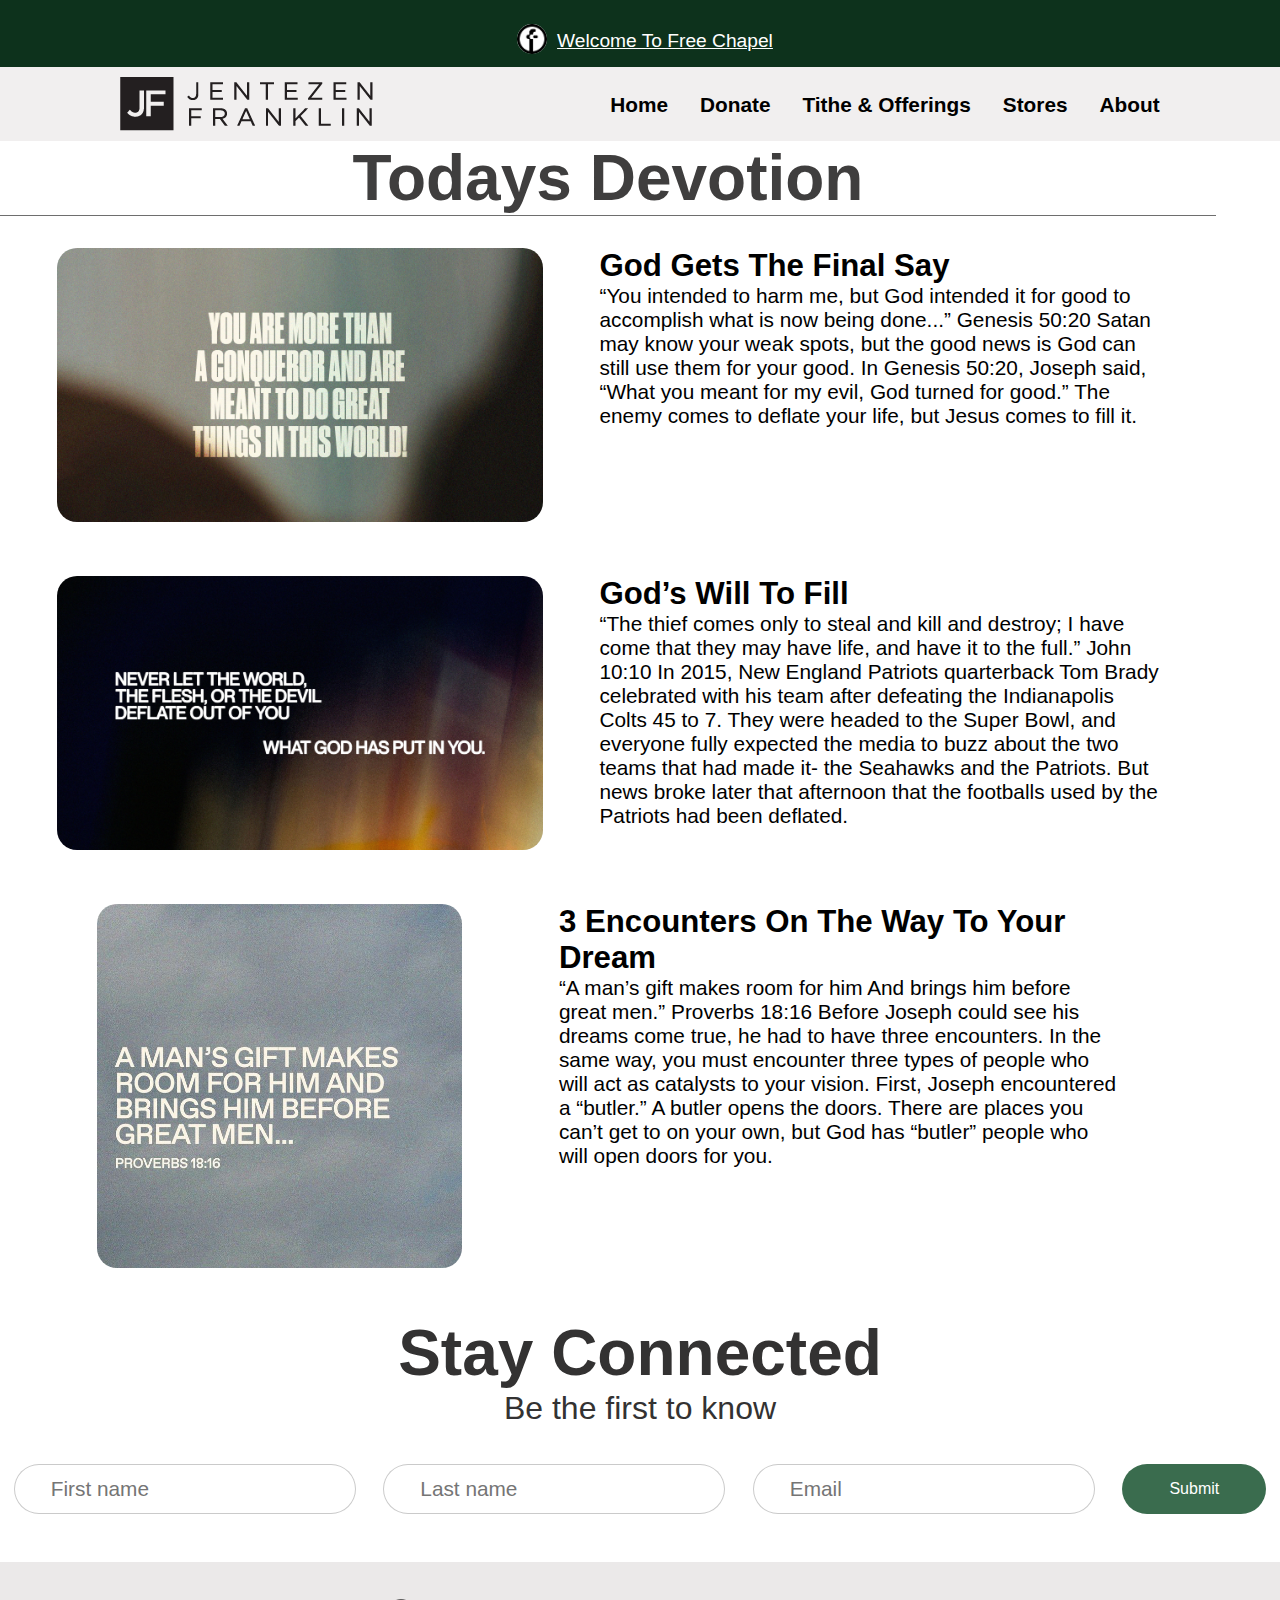
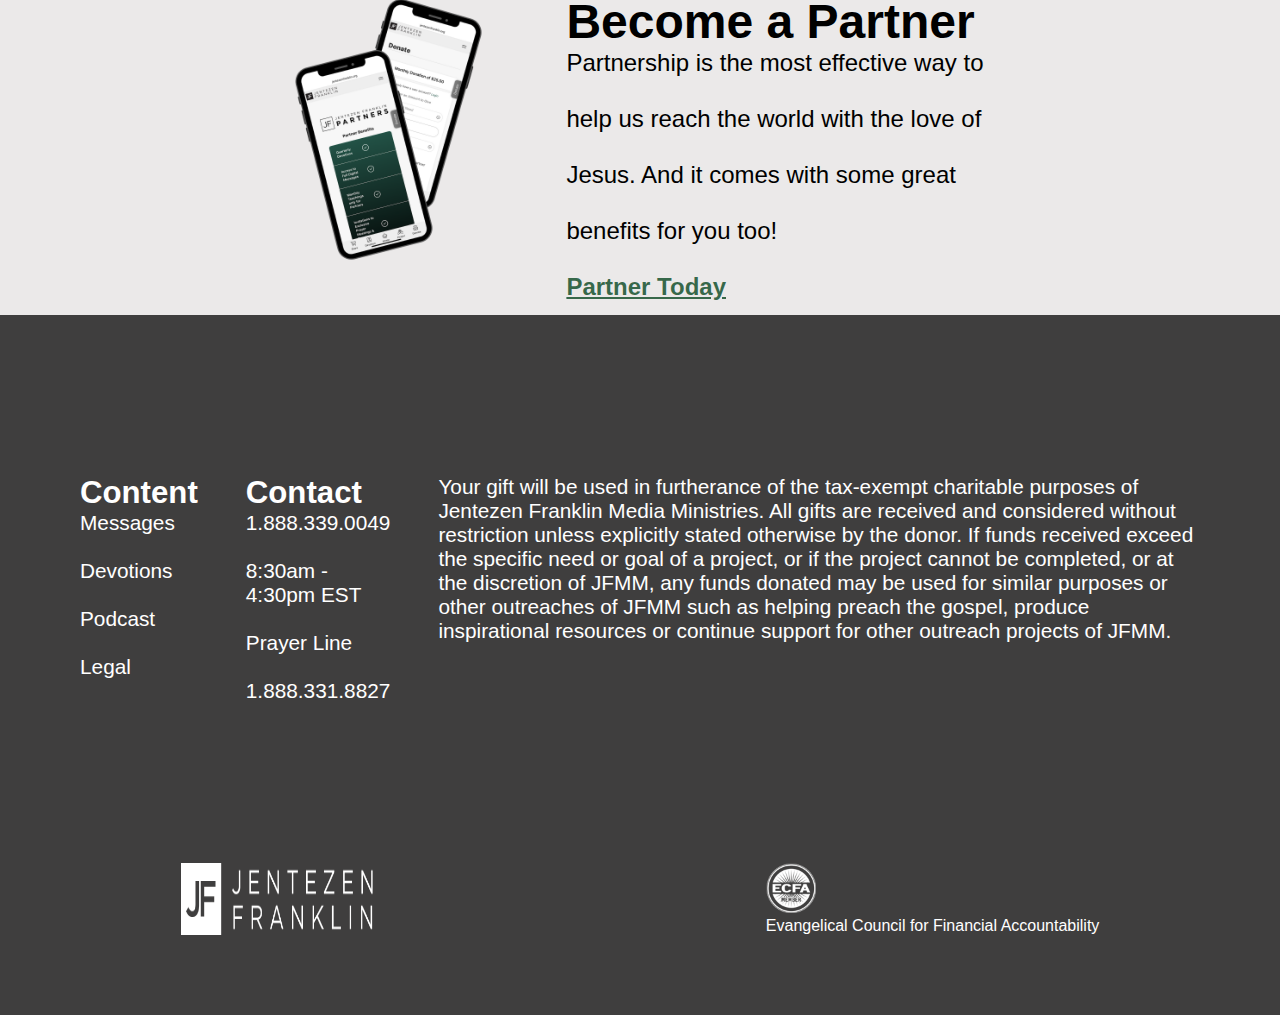
<file: devotion.html>
<!DOCTYPE html>
<html lang="en">
<head>
    <meta charset="UTF-8">
    <meta name="viewport" content="width=device-width, initial-scale=1.0">
    <title>Free Chapel</title>
    <link rel="stylesheet" href="style.css">
</head>
<body>
    <div class="top">
        <img src="logo.jpg" class="span"><a href="index.html">Welcome To Free Chapel</a>
    </div>
    <header>
        <div class="header">
            <img src="free chapel (2).png" alt="">
            <nav>
                <ul>
                    <li><a href="#devotion">Home</a></li>
                    <li><a href="donate.html">Donate</a></li>
                    <li><a href="tithe.html">Tithe & Offerings</a></li>
                    <li><a href="">Stores</a></li>
                    <li><a href="#about">About</a></li>
                </ul>
            </nav>
        </div>
    </header>

    <div id="devotion">
        <div class="devotion">
            <h1>Todays Devotion</h1>
            <div class="devote">
                <img src="free chapel (1).jpg" alt="">
                <div class="devoting">
                    <h2>God Gets The Final Say</h2>
                    <p>“You intended to harm me, but God intended it for good to accomplish what is now being done...” Genesis 50:20
                        Satan may know your weak spots, but the good news is God can still use them for your good. In Genesis 50:20, 
                        Joseph said, “What you meant for my evil, 
                        God turned for good.” The enemy comes to deflate your life, but Jesus comes to fill it. 
                    </p>
                </div>
            </div>
            <br><br><br>
            <div class="devote">
                <img src="free chapel (9).jpg" alt="">
                <div class="devoting">
                    <h2>God’s Will To Fill</h2>
                    <p>“The thief comes only to steal and kill and destroy; I have come that they may have life, and have it to the full.” John 10:10
                        In 2015, New England Patriots quarterback Tom Brady celebrated with his team after defeating the Indianapolis Colts 45 to 7. 
                        They were headed to the Super Bowl, and everyone fully expected the media to buzz about the two teams that had made it- the Seahawks and the Patriots. 
                        But news broke later that afternoon that the footballs used by the Patriots had been deflated.  
                    </p>
                </div>
            </div>
            <br><br><br>
            <div class="devote">
                <img src="free chapel (6).jpg" class="img">
                <div class="devoting">
                    <h2>3 Encounters On The Way To Your Dream</h2>
                    <p>“A man’s gift makes room for him And brings him before great men.” Proverbs 18:16 
                        Before Joseph could see his dreams come true, he had to have three encounters. 
                        In the same way, you must encounter three types of people who will act as catalysts to your vision.
                         First, Joseph encountered a “butler.” A butler opens the doors. 
                         There are places you can’t get to on your own, but God has “butler” people who will open doors for you. 
                    </p>
                </div>
            </div>
        </div>
    </div>

    <div class="connect">
        <h1 class="h">Stay Connected</h1>
        <p>Be the first to know</p> <br> 
        <div class="input">
            <input type="text" placeholder="First name">
            <input type="text" placeholder="Last name">
            <input type="text" placeholder="Email">
            <button>Submit</button>
        </div>
    </div>

    <div class="partner">
        <img src="phone logo.png" alt="">
        <div class="part">
            <h1>Become a Partner</h1>
            <p>Partnership is the most effective way to <br><br>help us reach the world with the love of 
                <br><br>Jesus. And it comes with some great <br><br>benefits for you too! <br> <br>
            </p>
            <a href="">Partner Today</a>
        </div>
    </div>
</div>

    <footer>
        <div class="footer">
            <li>
                <h2>Content</h2>
                <a href="">Messages</a><br>
                <a href="">Devotions</a><br>
                <a href="">Podcast</a><br>
                <a href="">Legal</a>
            </li>
            <li>
                <h2>Contact</h2>
                <a href="">1.888.339.0049</a><br>
                <a href="">8:30am - 4:30pm EST</a><br>
                <p>Prayer Line</p><br>
                <a href="">1.888.331.8827</a>
                <p></p>
            </li>
            <li>
                <p>Your gift will be used in furtherance of the tax-exempt charitable purposes of Jentezen Franklin Media Ministries. 
                    All gifts are received and considered without restriction unless explicitly stated otherwise by the donor. 
                    If funds received exceed the specific need or goal of a project, or if the project cannot be completed, 
                    or at the discretion of JFMM, any funds donated may be used for similar purposes or other outreaches of JFMM such as 
                    helping preach the gospel, produce inspirational resources or continue support for other outreach projects of JFMM.
                </p>
            </li>
        </div>
        <div class="divs">
            <div class="final">
                <img src="free chapel (3).png" alt="">
                <div class="fin">
                    <img src="free chapel logo.png" alt="">
                    <p>Evangelical Council for
                        Financial Accountability
                    </p>
                </div>
            </div>
        </div>
    </footer>
</body>
</html>
</file>
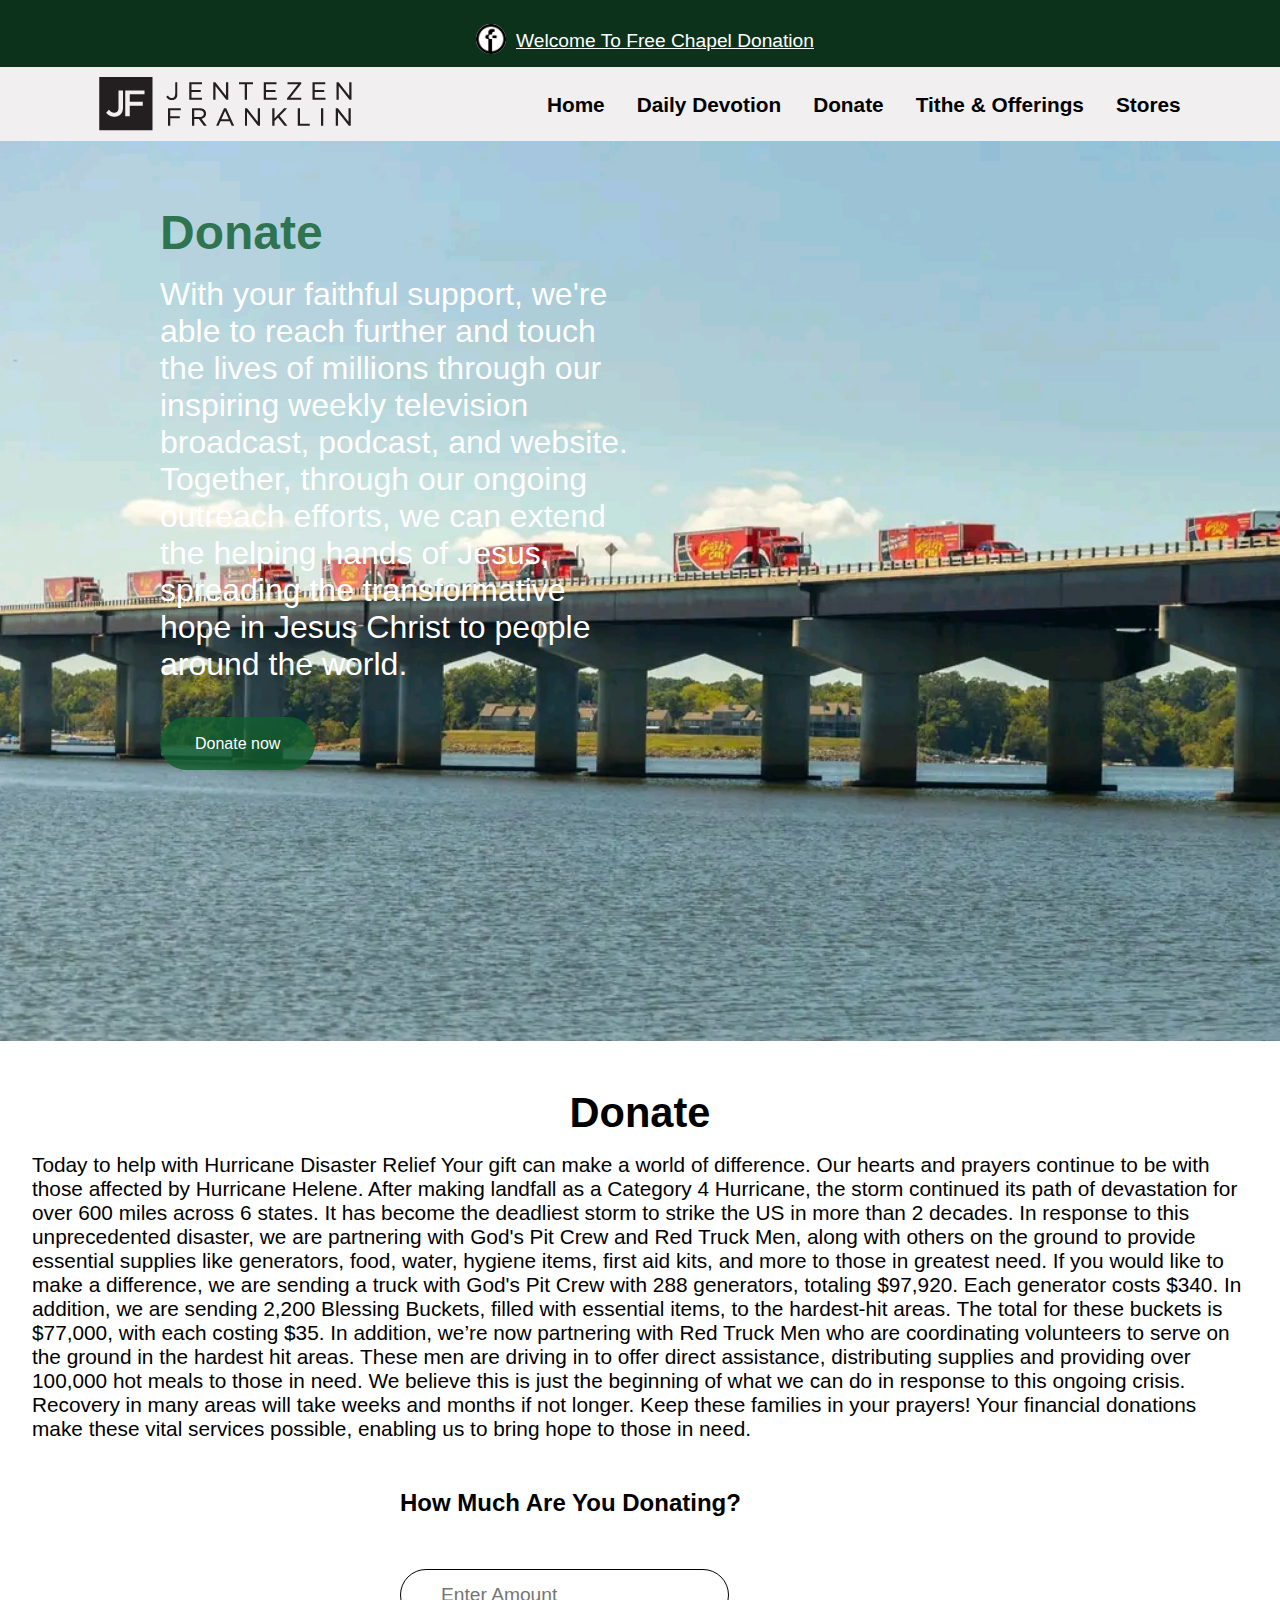
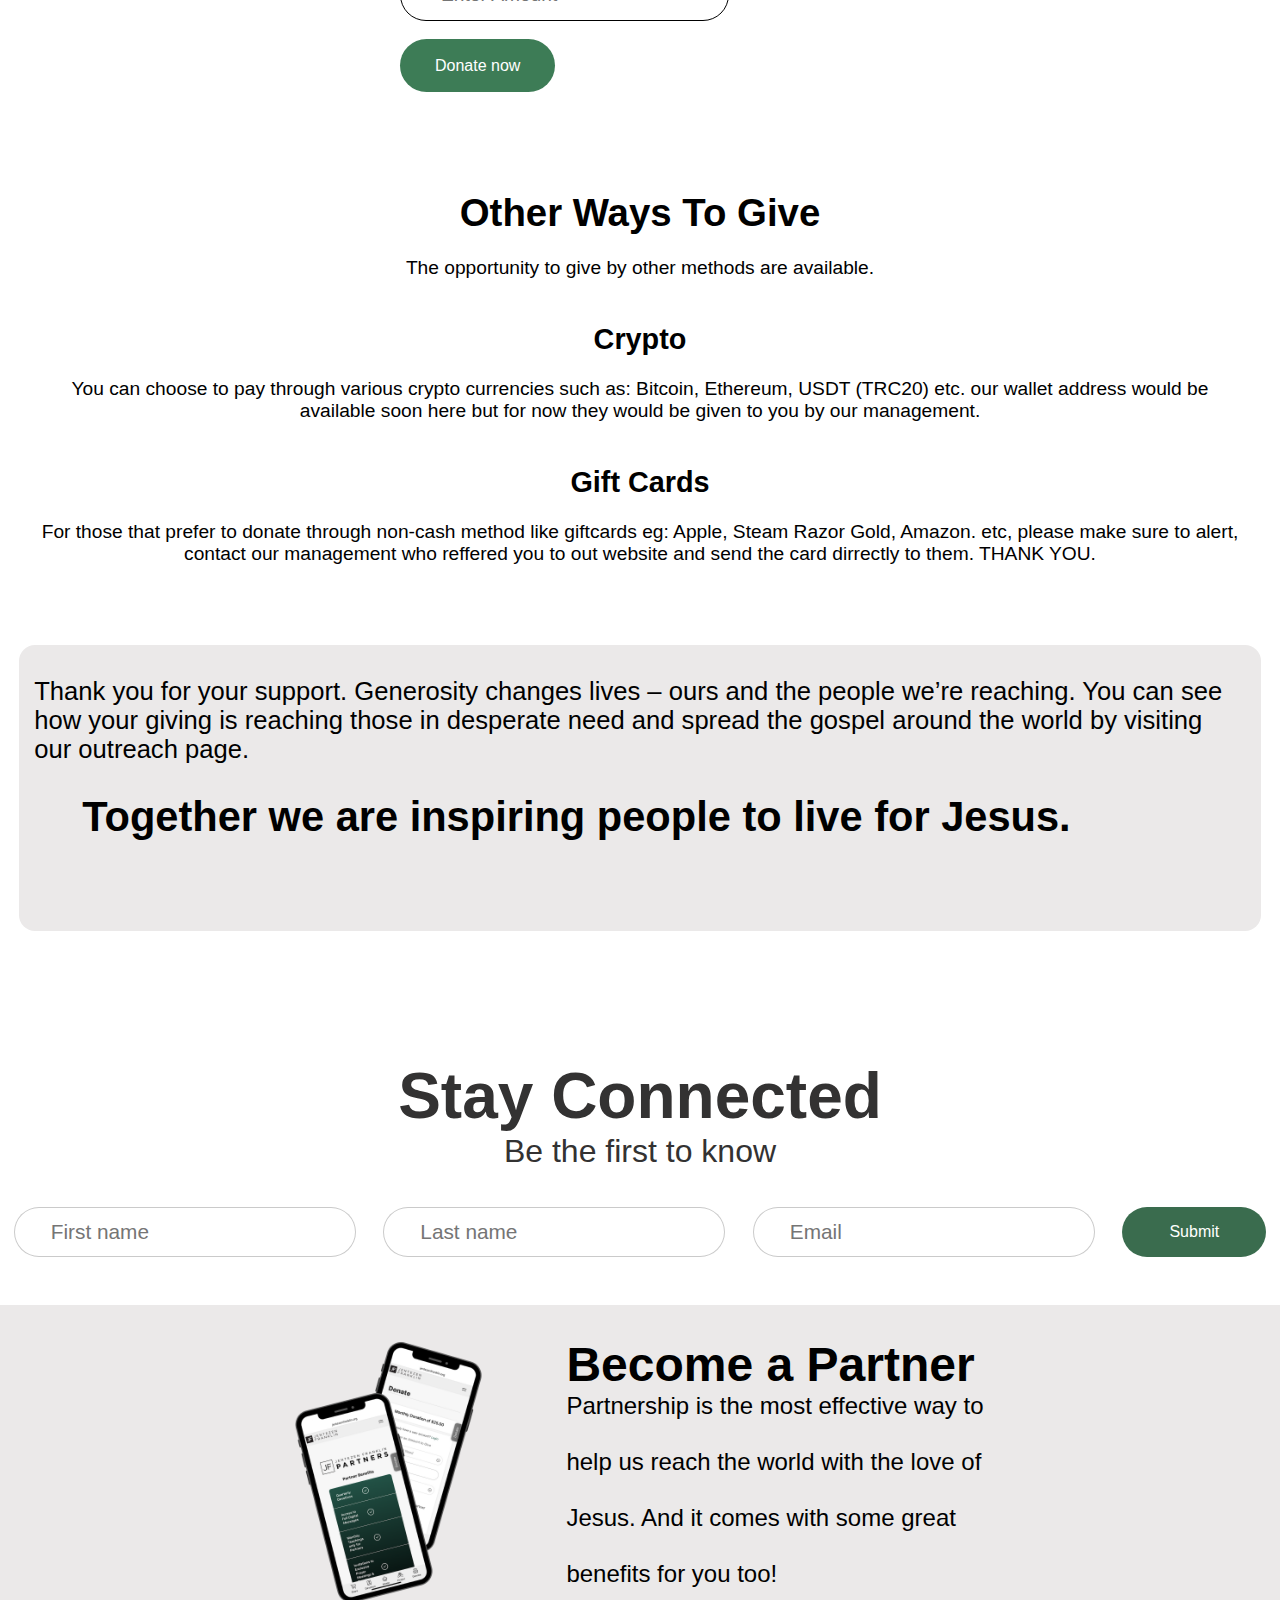
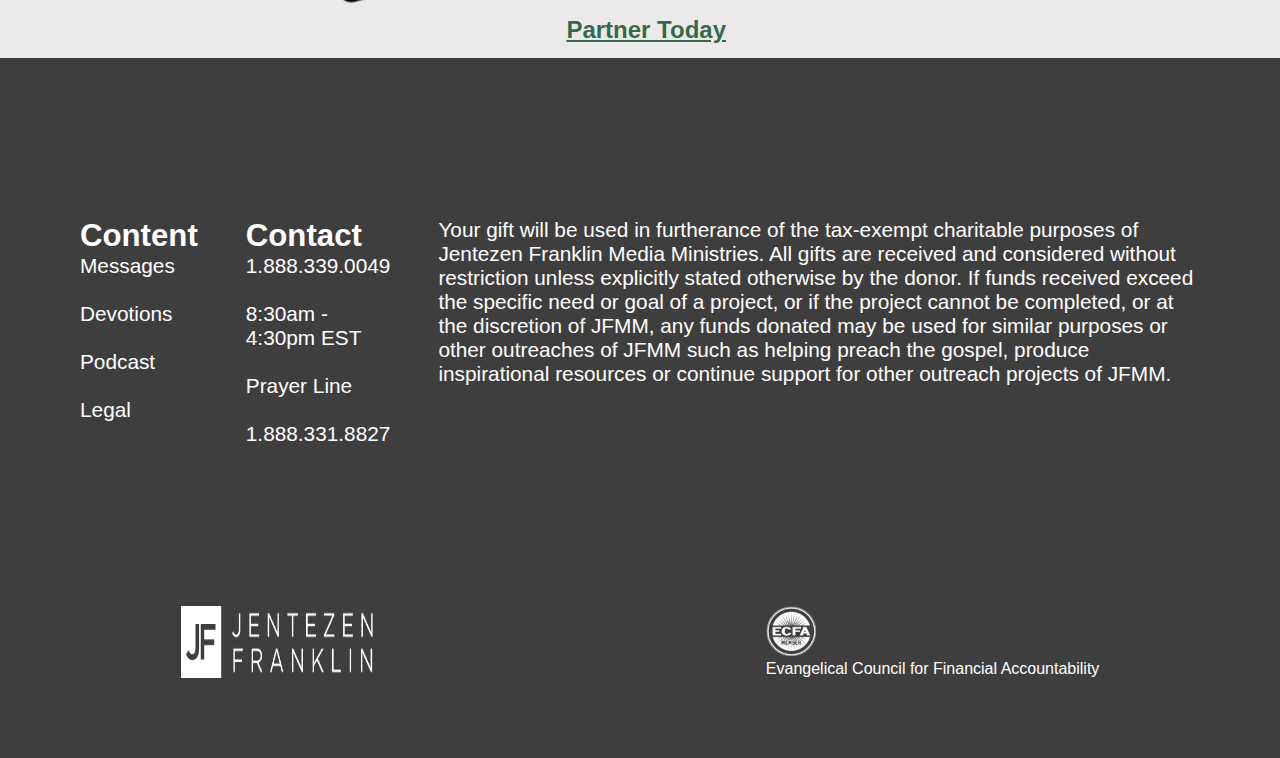
<file: donate.html>
<!DOCTYPE html>
<html lang="en">
<head>
    <meta charset="UTF-8">
    <meta name="viewport" content="width=device-width, initial-scale=1.0">
    <title>Free Chapel</title>
    <link rel="stylesheet" href="style.css">
</head>
<body>
    <div class="top">
        <img src="logo.jpg" class="span"><a href="index.html">Welcome To Free Chapel Donation</a>
    </div>
    <header>
        <div class="header">
            <img src="free chapel (2).png" alt="">
            <nav>
                <ul>
                    <li><a href="#donate">Home</a></li>
                    <li><a href="devotion.html">Daily Devotion</a></li>
                    <li><a href="#payment">Donate</a></li>
                    <li><a href="tithe.html">Tithe & Offerings</a></li>
                    <li><a href="">Stores</a></li>
                </ul>
            </nav>
        </div>
    </header>

    <div id="donate">
        <div class="donate">
            <div class="donners">
                <div class="doning">
                    <h2>Donate</h2>
                    <p>With your faithful support, we're able to reach further and touch the lives of millions through our inspiring weekly television
                        broadcast, podcast, and website. Together, through our ongoing outreach efforts, we can extend the helping hands of Jesus, 
                        spreading the transformative hope in Jesus Christ to people around the world.
                    </p> <br>
                    <a href="#payment">Donate now</a>
                </div>
            </div>
            <div class="donating">
                <h1>Donate</h1>
                <p>Today to help with Hurricane Disaster Relief
     
    
                    Your gift can make a world of difference.
                     
                    
                    Our hearts and prayers continue to be with those affected by Hurricane Helene. After making landfall as a Category 4 Hurricane, the storm continued its path of devastation for over 600 miles across 6 states. It has become the deadliest storm to strike the US in more than 2 decades. 
                    
                    In response to this unprecedented disaster, we are partnering with God's Pit Crew and Red Truck Men, along with others on the ground to provide essential supplies like generators, food, water, hygiene items, first aid kits, and more to those in greatest need.
                    
                    If you would like to make a difference, we are sending a truck with God's Pit Crew with 288 generators, totaling $97,920. Each generator costs $340. In addition, we are sending 2,200 Blessing Buckets, filled with essential items, to the hardest-hit areas. The total for these buckets is $77,000, with each costing $35.
                    
                    In addition, we’re now partnering with Red Truck Men who are coordinating volunteers to serve on the ground in the hardest hit areas. These men are driving in to offer direct assistance, distributing supplies and providing over 100,000 hot meals to those in need.
                    
                    We believe this is just the beginning of what we can do in response to this ongoing crisis. Recovery in many areas will take weeks and months if not longer. Keep these families in your prayers! Your financial donations make these vital services possible, enabling us to bring hope to those in need.
                </p>
            </div>
        </div>
    </div>

    <div id="payment">
        <div class="payment">
            <div class="paynow">
                <h2>How Much Are You Donating?</h2> <br> <br>
                <input type="number" placeholder="Enter Amount"> <br><br><br>
                <a href="buy.html">Donate now</a> <br><br><br>
                </div>
            </div>
        </div>
    </div>

    <div class="extra">
        <div class="note">
            <h1>Other Ways To Give</h1> <br>
            <p>The opportunity to give by other methods are available. </p> <br><br>
            <h2>Crypto</h2> <br>
            <p>You can choose to pay through various crypto currencies such as: Bitcoin, Ethereum, USDT (TRC20) etc.
              our wallet address would be available soon here but for now they would be given to you by our management.
            </p> <br><br>
            <h2>Gift Cards</h2> <br>
            <p>For those that prefer to donate through non-cash method like giftcards eg: Apple, Steam Razor Gold, 
                Amazon. etc, please make sure to alert, contact our management who reffered
                you to out website and send the card dirrectly to them. THANK YOU. 
            </p>
        </div>
    </div>

    <div class="thank">
        <div class="thanks">
            <p>Thank you for your support. Generosity changes lives – ours and the people we’re reaching. 
                You can see how your giving is reaching those in desperate need and spread the gospel around the world by visiting our outreach page.
            </p> <br>
            <h1>Together we are inspiring people to live for Jesus.</h1>
        </div>
    </div>

    <div class="connect">
        <h1 class="h">Stay Connected</h1>
        <p>Be the first to know</p> <br> 
        <div class="input">
            <input type="text" placeholder="First name">
            <input type="text" placeholder="Last name">
            <input type="text" placeholder="Email">
            <button>Submit</button>
        </div>
    </div>

    <div class="partner">
        <img src="phone logo.png" alt="">
        <div class="part">
            <h1>Become a Partner</h1>
            <p>Partnership is the most effective way to <br><br>help us reach the world with the love of 
                <br><br>Jesus. And it comes with some great <br><br>benefits for you too! <br> <br>
            </p>
            <a href="">Partner Today</a>
        </div>
    </div>
</div>

    <footer>

        <div class="footer">
            <li>
                <h2>Content</h2>
                <a href="">Messages</a><br>
                <a href="">Devotions</a><br>
                <a href="">Podcast</a><br>
                <a href="">Legal</a>
            </li>
            <li>
                <h2>Contact</h2>
                <a href="">1.888.339.0049</a><br>
                <a href="">8:30am - 4:30pm EST</a><br>
                <p>Prayer Line</p><br>
                <a href="">1.888.331.8827</a>
                <p></p>
            </li>
            <li>
                <p>Your gift will be used in furtherance of the tax-exempt charitable purposes of Jentezen Franklin Media Ministries. 
                    All gifts are received and considered without restriction unless explicitly stated otherwise by the donor. 
                    If funds received exceed the specific need or goal of a project, or if the project cannot be completed, 
                    or at the discretion of JFMM, any funds donated may be used for similar purposes or other outreaches of JFMM such as 
                    helping preach the gospel, produce inspirational resources or continue support for other outreach projects of JFMM.
                </p>
            </li>
        </div>
        <div class="divs">
            <div class="final">
                <img src="free chapel (3).png" alt="">
                <div class="fin">
                    <img src="free chapel logo.png" alt="">
                    <p>Evangelical Council for
                        Financial Accountability
                    </p>
                </div>
            </div>
        </div>
    </footer>
</body>
</html>
</file>
<file: style.css>
*{
    padding: 0;
    margin: 0;
}
body{
    background: white;
    font-family:sans-serif;
}
.top{
    background: rgb(13, 50, 28);
    height: 2.7rem;
    text-align: center;
    font-size: 1.2rem;
    padding-top: 1.5rem;
}
.top a{
    color: white;
    position: relative;
    bottom: 7px;
    left: 10px;
}
 .span{
    border-radius: 100%;
    width: 30px;
    height: 30px;
}
.header{
    padding: 10px;
    display: flex;
    justify-content: space-around;
    gap: 1rem;
    background: rgb(241, 239, 239);
}
nav ul{
    display: flex;
    list-style: none;
    justify-content: space-between;
    gap: 2rem;
    list-style: none;
    padding-top: 1rem;
}
.header a{
    color: black;
    text-decoration: none;
    font-size: 1.3rem;
    font-weight: 550;
}
.container{
    background: url(isreal\ flag\ \(2\).png) no-repeat;
    width: 100%;
    height: 90vh;
    background-size: contain;
    color: white;
}
.container .contain a{
    text-decoration: none;
}
.container .contain {
    position: relative;
    top: 75.3%;
    text-align: center;
    font-size: 2rem;
    right: 20.2%;
}
.h1{
    font-size: 4.7rem;
    font-weight: 900;
}
.contain{
    padding: 10px;
    padding-top: 3rem;
    padding-left: 2rem;
    width: 49%;
}
.contain a{
    color: white;
    font-size: 1.4rem;
    font-weight: 600;
}
.containing{
    display: flex;
}
.containing img{
    width: 35%;
    padding-left: 7rem;
}
.containing .side{
    width: 50%;
    color: black;
    font-size: 1.5rem;
    margin: auto;
    text-align: center;
}
.containing a{
    color: rgb(13, 50, 28);
    font-weight: 600;
}
.body{
    background: #333232;
    display: flex;
    gap: 8rem;
    padding-bottom: 7rem;
}
.body .live{
    padding-top: 5rem;
    color: white;
    font-size: 1.6rem;
    width: 35rem;
    padding-left: 2rem;
}
 .live img{
    border-radius: 15px;
    width: 100%;
}
.body .live a{
    background: rgba(17, 95, 48, 0.815);
    padding: 18px 35px;
    border-radius: 30px;
    font-size: 1rem;
    color: white;
    text-decoration: none;
}
.events{
    display: flex;
    padding-top: 5rem;
    padding-bottom: 5rem;
}
.events .list{
    margin: auto;
    background: rgb(225, 222, 222);
    border-radius: 15px;
    width: 22rem;
    height: 65vh;
    font-size: 1.5rem;
    font-weight: 600;
}
.lower{
    padding-top: 1rem;
    padding-left: 1rem;
}
.events .list .lower span{
    font-size: .9rem;
    font-weight: 500;
}
.events .list .lower a{
    background: rgba(13, 75, 38, 0.815);
    padding: 18px 65px;
    border-radius: 30px;
    font-size: 1rem;
    color: white;
    text-decoration: none;
}
.events .list img{
    width: 100%;
    border-radius: 15px 15px 0 0;
}
.more{
    background: rgb(245, 240, 240);
    padding-bottom: 3rem;
    padding: 20px;
}
.more .h{
    padding: 20px;
    font-size: 3.5rem;
    font-weight: 900;
    color: #333232;
    padding-top: 2rem;
    padding-bottom: 2rem;
}
.more .abouts{
    border-radius: 15px;
    font-size: 1.6rem;
    display: flex;
    padding-bottom: 2rem;
    justify-content: space-around;
}
.more .abouts .div{
    padding: 10px;
    background: white;
    box-shadow: rgba(0, 0, 0, 0.126) 0.5px 0.5px 5px 0.5px;
    border-radius: 15px;
    width: 40rem;
}

.more .abouts .div p{
    padding-top: 2rem;
    padding-left: 1.2rem;
}
.more .abouts .div a{
    color: rgba(13, 75, 38, 0.815);
    font-size: 1.2rem;
    font-weight: 550;
}
.more .abouts img{
    width: 45%;
    border-radius: 18px;
}
.connect{
    padding-top: 3rem;
    padding-bottom: 3rem;
    color: #333232;
    background: white;
    font-size: 2rem;
    font-weight: 500;
    text-align: center;
}
.input{
    display: flex;
    justify-content: space-around;
}
.input input{
    padding: 12px 36px;
    font-size: 1.3rem;
    border-radius: 30px;
    border: 1px rgba(0, 0, 0, 0.208) solid;
}
.connect button{
    background: rgba(13, 75, 38, 0.815);
    padding: 16px 47px;
    border-radius: 30px;
    border: none;
    font-size: 1rem;
    color: white;
    text-decoration: none;
}
.partner{
    display: flex;
    gap: 5rem;
    padding-left: 18rem;
    background: rgba(234, 232, 232, 0.941);
}
.partner img{
    width: 20%;
}
.partner .part{
    padding-top: 2rem;
    width: 35rem;
    font-size: 1.5rem;
}
.partner .part a{
    color: rgba(13, 75, 38, 0.815);
    font-weight: 600;
}
.whatwedo{
    text-align: center;
    background: url(donate.jpg) no-repeat;
    width: 83.3rem;
    height: 100vh;
    background-position: 0;
    background-size: cover;
    color:white;
}
.whatwedo .h2{
    font-size: 3rem;
}
.whatwedo a{
    color: rgb(13, 75, 38) ;
    font-size: 1.5rem;
}
.whatwedo a:hover{
    color: black ;
}
.containers a{
    font-size: 1rem;
    color: white;
    text-decoration: none;
    border: 1px solid white;
    padding: 17px;
    border-radius: 30px;
}
.ourgoal{
    background: #0000008d;
    height: 90vh;
    padding-top: 5rem;
    padding-bottom: 5rem;
}
.aboutus{
    display: grid;
    grid-template-columns: auto auto auto;
    gap: 3rem;
}
.about{
    padding-top: 1rem;
    margin: auto;
    width: 20rem;
    font-size: 1.3rem;
}
.about h2{
    color:  rgb(96, 207, 141) ;
    padding-bottom: 1.6rem;
}
footer{
    background:#3f3e3e;
    color: white;
}
footer h1{
    font-size: 3.5rem;
    font-weight: 800;
    text-align: center;
    padding-top: 3.5rem;
    padding-bottom: 2rem;
}
footer .last{
    display: grid;
    grid-template-columns: auto auto auto;
    gap: 1.5rem;
    width: 50rem;
    margin: auto;
}
footer .last .socials{
    background: white;
    color: rgba(13, 75, 38, 0.815);
    height: 60vh;
    font-size: 1.2rem;
    width: 15rem;
    border-radius: 15px;
}
footer .last .socials .follow{
    background: rgba(234, 232, 232, 0.941);
    height: 20vh;
    text-align: center;
    position: relative;
    top: 51%;
    border-radius: 0 0 15px 15px;
}
footer .last .socials .followers{
    background: rgba(234, 232, 232, 0.941);
    height: 18vh;
    text-align: center;
    position: relative;
    top: 32%;
    border-radius: 0 0 15px 15px;
}
footer .last .socials .follows{
    background: rgba(234, 232, 232, 0.941);
    height: 17vh;
    text-align: center;
    position: relative;
    top: 0%;
    border-radius: 0 0 15px 15px;
}
footer .last .socials .following{
    background: rgba(234, 232, 232, 0.941);
    height: 20vh;
    text-align: center;
    position: relative;
    top: 24%;
    border-radius: 0 0 15px 15px;
}
footer .last .socials .followed{
    background: rgba(234, 232, 232, 0.941);
    height: 20vh;
    text-align: center;
    position: relative;
    top: 7%;
    border-radius: 0 0 15px 15px;
}
footer .last .socials .follown{
    background: rgba(234, 232, 232, 0.941);
    height: 20vh;
    text-align: center;
    position: relative;
    top: 18%;
    border-radius: 0 0 15px 15px;
}
footer .last .socials:hover{
    padding: 3px;
    transition: all 0.3s ease-in;
    transform: translateY(-3%);
}
footer .last .socials .follow img{
    width: 20%;
    height: 35%;
    border-radius: 100%;
}
footer .last .socials .followers img{
    width: 20%;
    height: 35%;
    border-radius: 100%;
}
footer .last .socials .follows img{
    width: 18%;
    height: 35%;
    border-radius: 100%;
}
footer .last .socials .following img{
    width: 20%;
    height: 35%;
    border-radius: 100%;
}
footer .last .socials .followed img{
    width: 20%;
    height: 35%;
    border-radius: 100%;
}
footer .last .socials .follown img{
    width: 20%;
    height: 35%;
    border-radius: 100%;
}
footer .last .socials img{
    width: 70%;
    margin-top: .5rem;
    margin-left: 2.4rem;
    border-radius: 15px;
}
footer .footer{
    padding-top: 10rem;
    padding-bottom: 5rem;
    margin: auto;
    width: 70rem;
    gap: 3rem;
    display: flex;
}
.footer li{
    font-size: 1.3rem;
    display:flex;
    list-style: none;
    flex-direction: column;
}
footer .footer li a{
    color: white;
    text-decoration: none;
}
footer .divs .final{
    padding-top: 5rem;
    padding-bottom: 5rem;
    display: flex;
    gap: 2rem;
    justify-content: space-around;
}
footer .divs .final img{
    width: 15%;
}
.donate .donners {
    background: url(donate\ \(1\).jpg)no-repeat;
    width: 100%;
    height: 100vh;
    background-size: cover;
    transition: 8s;
    color: white;
    font-size: 2rem;

    animation-name: animate;
    animation-direction: alternate-reverse;
    animation-duration: 30s;
    animation-fill-mode: forwards;
    animation-iteration-count: infinite;
    animation-play-state: running;
    animation-timing-function: ease-in-out;
}
.doning{
    padding-top: 4rem;
    width: 30rem;
    padding-left: 10rem;
}
.doning h2{
    color: rgba(17, 95, 48, 0.815);
    padding-bottom: 1rem;
}
.doning a{
    background: rgba(17, 95, 48, 0.815);
    padding: 18px 35px;
    border-radius: 30px;
    font-size: 1rem;
    color: white;
    text-decoration: none;
}
@keyframes animate {
    0%{
        background-image: url(donate\ \(2\).jpg);
    }
    20%{
        background-image: url(donate\ \(3\).jpg);
    }
    40%{
        background-image: url(donate\ \(4\).jpeg);
    }
    60%{
        background-image: url(donate\ \(5\).jpg);
    }
    80%{
        background-image: url(destroction\ \(1\).JPG);
    }
    100%{
        background-image: url(destroction\ \(2\).JPG);
    }
}
.donate .donating{
    width: 95%;
    font-size: 1.3rem;
    margin: auto;
}
.donate .donating h1{
    text-align: center;
    padding-top: 3rem;
    padding-bottom: 1rem;
}
.donate .donating p{
    padding-bottom: 3rem;
}
.thank{
    background: rgb(235, 233, 233);
    width: 97%;
    height: 30vh;
    margin: auto;
    border-radius: 16px;
    font-size: 1.6rem;
    margin-bottom: 5rem;
    padding-bottom: 1rem;
}
.thanks{
    padding: 15px;
    padding-top: 2rem;
}
.thanks h1{
    font-size: 2.6rem;
    margin-left: 3rem;
}
.payment .paynow{
    width: 30rem;
    margin: auto;
}
.payment .paynow input{
    padding: 14px 40px;
    margin-top: 1rem;
    border-radius: 30px;
    font-size: 1.2rem;
    border: 1.5px solid black;
}
.payment .paynow a{
    background: rgba(17, 95, 48, 0.815);
    padding: 18px 35px;
    border-radius: 30px;
    font-size: 1rem;
    color: white;
    text-decoration: none;
}
.extra{
    width: 95%;
    margin: auto;
}
.note{
    padding-top: 5rem;
    text-align: center;
    font-size: 1.2rem;
    padding-bottom: 5rem;
}
.devotion{
    width: 95%;
}
.devotion h1{
    text-align: center;
    font-size: 4rem;
    font-weight: 900;
    color: #3f3e3e;
    border-bottom: 1px rgba(0, 0, 0, 0.568) solid;
    margin-bottom: 2rem;
}
.devote{
    display: flex;
    justify-content: space-evenly;
    flex-direction: row;
}
.devote img{
    width: 40%;
    border-radius: 20px;
}
.devote .img{
    width: 30%;
}
.devoting{
    width: 35rem;
    font-size: 1.3rem;
}
.tithe{
    width: 95%;
}
.tithes{
    text-align: center;
    font-size: 1.5rem;
    border-bottom: #333232 solid 1px;
    margin-bottom: 3rem;
    margin-top: 3rem;
}
.offer{
    display: flex;
    justify-content: space-evenly;
}
.offer img{
    width: 40%;
    border-radius: 20px;
    margin-top: 2rem;
}
.offering{
    width: 30rem;
    font-size: 1.2rem;
    padding-top: 2rem;
}
.offering a{
    background: rgba(17, 95, 48, 0.815);
    padding: 18px 35px;
    border-radius: 30px;
    font-size: 1rem;
    color: white;
    text-decoration: none;
}

@media (max-width: 468px){
    .top{
        width: 83.3rem;
        height: 8rem;
        font-size: 3.6rem;
    }
    .span{
        border-radius: 100%;
        width: 90px;
        height: 90px;
    }
    .top a{
        position: relative;
        bottom: 22px;
        left: 10px;
    }
    .header{
        width: 81.8rem;
        height: 10rem;
    }
    nav ul{
        position: fixed;
        width: 80rem;
        height: 10rem;
        background: whitesmoke;
        bottom: 0px;
        padding: 10px;
        justify-content: space-evenly;
        left: 20px;
        gap: 2rem;
        border-radius: 10px 10px 0 0;
    }
    .header a{
        position: relative;
        top: 30px;
        font-size: 2.5rem;
        text-align: center;
        font-weight: 650;
    }
    .container{
        background: url(isreal\ flag\ \(2\).png) no-repeat;
        width: 83rem;
        height: 110vh;
        background-size: cover;
        color: white;
    }
    .containing{
        position: relative;
        bottom: 100px;
        margin-top: 10rem;
        display: flex;
        gap: 2rem;
        flex-direction:column;
    }
    .containing img{
        width: 100%;
        margin-left: 20rem;
    }
    .containing .side{
        width: 80rem;
        color: black;
        font-size: 3.5rem;
        margin-left: 1rem;
        text-align: center;
    }
    .containing a{
        color: rgb(13, 50, 28);
        font-weight: 600;
    }
    .body{
        width: 83.3rem;
        height: 580vh;
        display: flex;
        flex-direction: column;
        justify-content: space-evenly;
    }
    .body .live{
        padding-top: 5rem;
        color: white;
        font-size: 3.5rem;
        width: 60rem;
        padding-left: 12rem;
    }
     .live img{
        border-radius: 15px;
        width: 100%;
    }
    .body .live a{
        background: rgba(17, 95, 48, 0.815);
        padding: 38px 70px;
        border-radius: 60px;
        font-size: 3rem;
        color: white;
        text-decoration: none;
    }
    .events{
        display: flex;
        flex-direction: column;
        padding-top: 5rem;
        padding-bottom: 5rem;
    }
    .events .list{
        margin-left: 12rem;
        margin-bottom: 5rem;
        width: 60rem;
        height: 160vh;
        font-size: 3.5rem;
        font-weight: 600;
    }
    .lower{
        padding-top: 1rem;
        padding-left: 3rem;
    }
    .events .list .lower span{
        font-size: 3rem;
        font-weight: 500;
    }
    .events .list .lower a{
        background: rgba(13, 75, 38, 0.815);
        padding: 28px 85px;
        border-radius: 60px;
        font-size: 2.6rem;
        color: white;
        text-decoration: none;
    }
    .events .list img{
        width: 100%;
        border-radius: 25px 25px 0 0;
    }
    .more{
        width: 80rem;
        height: 350vh;
    }
    .more .h{
        padding: 20px;
        font-size: 5rem;
        font-weight: 900;
        color: #333232;
        padding-top: 2rem;
        padding-bottom: 2rem;
    }
    .more .abouts{
        border-radius: 15px;
        font-size: 4rem;
        display: flex;
        gap: 5rem;
        margin-left: 2rem;
        flex-direction: column;
        padding-bottom: 2rem;
        justify-content: space-around;
    }
    .more .abouts .div{
        padding: 10px;
        background: white;
        box-shadow: rgba(0, 0, 0, 0.126) 0.5px 0.5px 5px 0.5px;
        border-radius: 25px;
        padding-bottom: 7rem;
        width: 75rem;
    }
    .more .abouts .div p{
        padding-top: 2rem;
        padding-left: 1.2rem;
    }
    .more .abouts .div a{
        color: rgba(13, 75, 38, 0.815);
        font-size: 3.6rem;
        font-weight: 550;
    }
    .more .abouts img{
        width: 95%;
        border-radius: 18px;
    }
    .connect{
        padding-top: 3rem;
        padding-bottom: 10rem;
        width: 80rem;
        height: 150vh;
        font-size: 3rem;
        font-weight: 500;
        text-align: center;
    }
    .input{
        display: flex;
        flex-direction: column;
        gap: 3rem;
        width: 80rem;
        padding: 10px;
        justify-content: space-around;
    }
    .connect input{
        width: 70rem;
        height: 18vh;
        font-size: 3rem;
        margin: auto;
        border-radius: 90px;
        border: 5px rgba(0, 0, 0, 0.208) solid;
    }
    .connect button{
        background: rgba(13, 75, 38, 0.815);
        width: 70rem;
        height: 20vh;
        margin: auto;
        border-radius: 80px;
        border: none;
        font-size: 4rem;
        color: white;
        text-decoration: none;
    }
    .partner{
        width: 65rem;
        height: 150vh;
        display: flex;
    }
    .partner img{
        width: 45%;
        margin-left: -9rem;
    }
    .partner .part{
        padding-top: 2rem;
        width: 55rem;
        font-size: 3rem;
    }
    .partner .part a{
        color: rgba(13, 75, 38, 0.815);
        font-weight: 600;
    }
    .whatwedo{
        background: url(donate.jpg) no-repeat;
        width: 83.3rem;
        height: 115rem;
        background-position: 0;
        background-size: cover;
        color:white;
    }
    .whatwedo .h2{
        font-size: 6rem;
        padding-bottom: 2rem;
    }
    .aboutus{
        display: grid;
        grid-template-columns: auto auto;
        gap: 3rem;
    }
    .about{
        padding-top: 3rem;
        margin: auto;
        width: 35rem;
        font-size: 3rem;
    }
    .about h2{
        color:  rgb(96, 207, 141) ;
        padding-bottom: 1.6rem;
        font-size: 2.8rem;
    }
    .ourgoal{
        background: #0000008d;
        height: 115rem;
        padding-top: 5rem;
        padding-bottom: 5rem;
    }
    footer{
        background:#3f3e3e;
        width: 83.3rem;
        color: white;
        padding-bottom: 15rem;
    }
    footer h1{
        font-size: 4rem;
        font-weight: 800;
        text-align: center;
        padding-top: 3.5rem;
        padding-bottom: 5rem;
    }
    footer .last{
        display: grid;
        grid-template-columns: auto auto;
        gap: 3rem;
        width: 75rem;
        margin: auto;
    }
    footer .last .socials{
        background: white;
        color: rgba(13, 75, 38, 0.815);
        height: 160vh;
        font-size: 3rem;
        width: 35rem;
        border-radius: 15px;
    }
    footer .last .socials .follow{
        background: rgba(234, 232, 232, 0.941);
        height: 50vh;
        text-align: center;
        position: relative;
        top: 53%;
        border-radius: 0 0 15px 15px;
    }
    footer .last .socials .followers{
        background: rgba(234, 232, 232, 0.941);
        height: 50vh;
        text-align: center;
        position: relative;
        top: 32%;
        border-radius: 0 0 15px 15px;
    }
    footer .last .socials .follows{
        background: rgba(234, 232, 232, 0.941);
        height: 50vh;
        text-align: center;
        position: relative;
        top: 0.1%;
        border-radius: 0 0 15px 15px;
    }
    footer .last .socials .following{
        background: rgba(234, 232, 232, 0.941);
        height: 50vh;
        text-align: center;
        position: relative;
        top: 28.3%;
        border-radius: 0 0 15px 15px;
    }
    footer .last .socials .followed{
        background: rgba(234, 232, 232, 0.941);
        height: 50vh;
        text-align: center;
        position: relative;
        top: 12%;
        border-radius: 0 0 15px 15px;
    }
    footer .last .socials .follown{
        background: rgba(234, 232, 232, 0.941);
        height: 50vh;
        text-align: center;
        position: relative;
        top: 22%;
        border-radius: 0 0 15px 15px;
    }
    footer .last .socials:hover{
        padding: 3px;
        transition: all 0.3s ease-in;
        transform: translateY(-3%);
    }
    footer .last .socials .follow img{
        width: 40%;
        height: 55%;
        border-radius: 100%;
    }
    footer .last .socials .followers img{
        width: 40%;
        height: 55%;
        border-radius: 100%;
    }
    footer .last .socials .follows img{
        width: 40%;
        height: 55%;
        border-radius: 100%;
    }
    footer .last .socials .following img{
        width: 40%;
        height: 55%;
        border-radius: 100%;
    }
    footer .last .socials .followed img{
        width: 40%;
        height: 55%;
        border-radius: 100%;
    }
    footer .last .socials .follown img{
        width: 40%;
        height: 55%;
        border-radius: 100%;
    }
    footer .last .socials img{
        width: 80%;
        margin-top: .5rem;
        margin-left: 2.4rem;
        border-radius: 15px;
    }
    footer .footer{
        padding-top: 10rem;
        padding-bottom: 5rem;
        margin: auto;
        width: 70rem;
        gap: 5rem;
        display: flex;
        flex-direction: column;
    }
    .footer li{
        font-size: 4rem;
        display:flex;
        list-style: none;
        flex-direction: column;
    }
    footer .footer li a{
        color: white;
        text-decoration: none;
    }
    footer .divs .final{
        padding-top: 5rem;
        padding-bottom: 5rem;
        display: flex;
        gap: 2rem;
        justify-content: space-around;
    }
    footer .divs .final img{
        width: 35%;
    }
    .donate .donners {
        background: url(donate\ \(1\).jpg)no-repeat;
        width: 83rem;
        height: 200vh;
        background-size: cover;
        transition: 8s;
        color: white;
        font-size: 3.4rem;

    }
    .doning{
        padding-top: 7rem;
        width: 40rem;
        padding-left: 6rem;
    }
    .doning h2{
        color: rgba(17, 95, 48, 0.815);
        font-size: 4rem;
    }
    .doning a{
        background: rgba(17, 95, 48, 0.815);
        padding: 22px 35px;
        border-radius: 60px;
        font-size: 2.5rem;
        color: white;
        text-decoration: none;
    }
    @keyframes animate {
        0%{
            background-image: url(donate\ \(2\).jpg);
        }
        20%{
            background-image: url(donate\ \(3\).jpg);
        }
        40%{
            background-image: url(donate\ \(4\).jpeg);
        }
        60%{
            background-image: url(donate\ \(5\).jpg);
        }
        80%{
            background-image: url(destroction\ \(1\).JPG);
        }
        100%{
            background-image: url(destroction\ \(2\).JPG);
        }
    }
    .donate .donating{
        width: 75rem;
        font-size: 3.2rem;
        margin-left: 4rem;
    }
    .donate .donating h1{
        text-align: center;
        padding-top: 3rem;
        padding-bottom: 1rem;
    }
    .donate .donating p{
        padding-bottom: 7rem;
    }
    .payment{
        text-align: center;
        width: 60rem;
        padding-bottom: 10rem;
    }
    .payment .paynow h2{
        font-size: 3rem;
    }
    .payment .paynow input{
        height: 14vh;
        width: 55rem;
        margin-top: 1rem;
        border-radius: 60px;
        margin-bottom: 3rem;
        font-size: 2.9rem;
        border: 2.5px solid black;
    }
    .payment .paynow a{
        background: rgba(17, 95, 48, 0.815);
        padding: 28px 45px;
        border-radius: 60px;
        font-size: 2.9rem;
        color: white;
        text-decoration: none;
    }
    .extra{
        width: 83.3rem;
        height: 280vh;
        margin: auto;
    }
    .note{
        padding-top: 5rem;
        text-align: center;
        margin: auto;
        width: 70rem;
        font-size: 3.5rem;
        padding: 10px;
        padding-bottom: 5rem;
    }
    .thank{
        background: rgb(235, 233, 233);
        width: 83rem;
        height: 90vh;
        border-radius: 16px;
        font-size: 3.5rem;
        margin-top: 6rem;
        margin-bottom: 5rem;
        padding-bottom: 1rem;
    }
    .thanks{
        padding: 15px;
        margin: auto;
        width: 70rem;
        padding-top: 2rem;
    }
    .thanks h1{
        font-size: 2.6rem;
        margin-left: 3rem;
    }
    .devotion{
        width: 83.2rem;
        margin-bottom: 10rem;
    }
    .devotion h1{
        text-align: center;
        font-size: 4rem;
        font-weight: 900;
        color: #3f3e3e;
        border-bottom: 1px rgba(0, 0, 0, 0.568) solid;
        margin-bottom: 2rem;
    }
    .devote{
        display: flex;
        flex-direction:column;
    }
    .devote img{
        margin: auto;
        margin-top: 5rem;
        margin-bottom: 5rem;
        width: 70%;
        border-radius: 20px;
    }
    .devote .img{
        width: 70%;
    }
    .devoting{
        margin: auto;
        width: 75rem;
        font-size: 4rem;
    }
    .tithe{
        width: 83.2rem;
        margin-bottom: 10rem;
    }
    .tithes{
        text-align: center;
        font-size: 2.5rem;
        border-bottom: #333232 solid 1px;
        margin-bottom: 3rem;
        margin-top: 3rem;
    }
    .offer{
        display: flex;
        flex-direction: column;
    }
    .offer img{
        margin: auto;
        width: 70%;
        border-radius: 20px;
        margin-top: 2rem;
    }
    .offering{
        width: 70rem;
        margin: auto;
        font-size: 3rem;
        padding-top: 2rem;
    }
    .offering a{
        background: rgba(17, 95, 48, 0.815);
        padding: 30px;
        border-radius: 60px;
        font-size: 3rem;
        color: white;
        text-decoration: none;
    }
}
</file>
